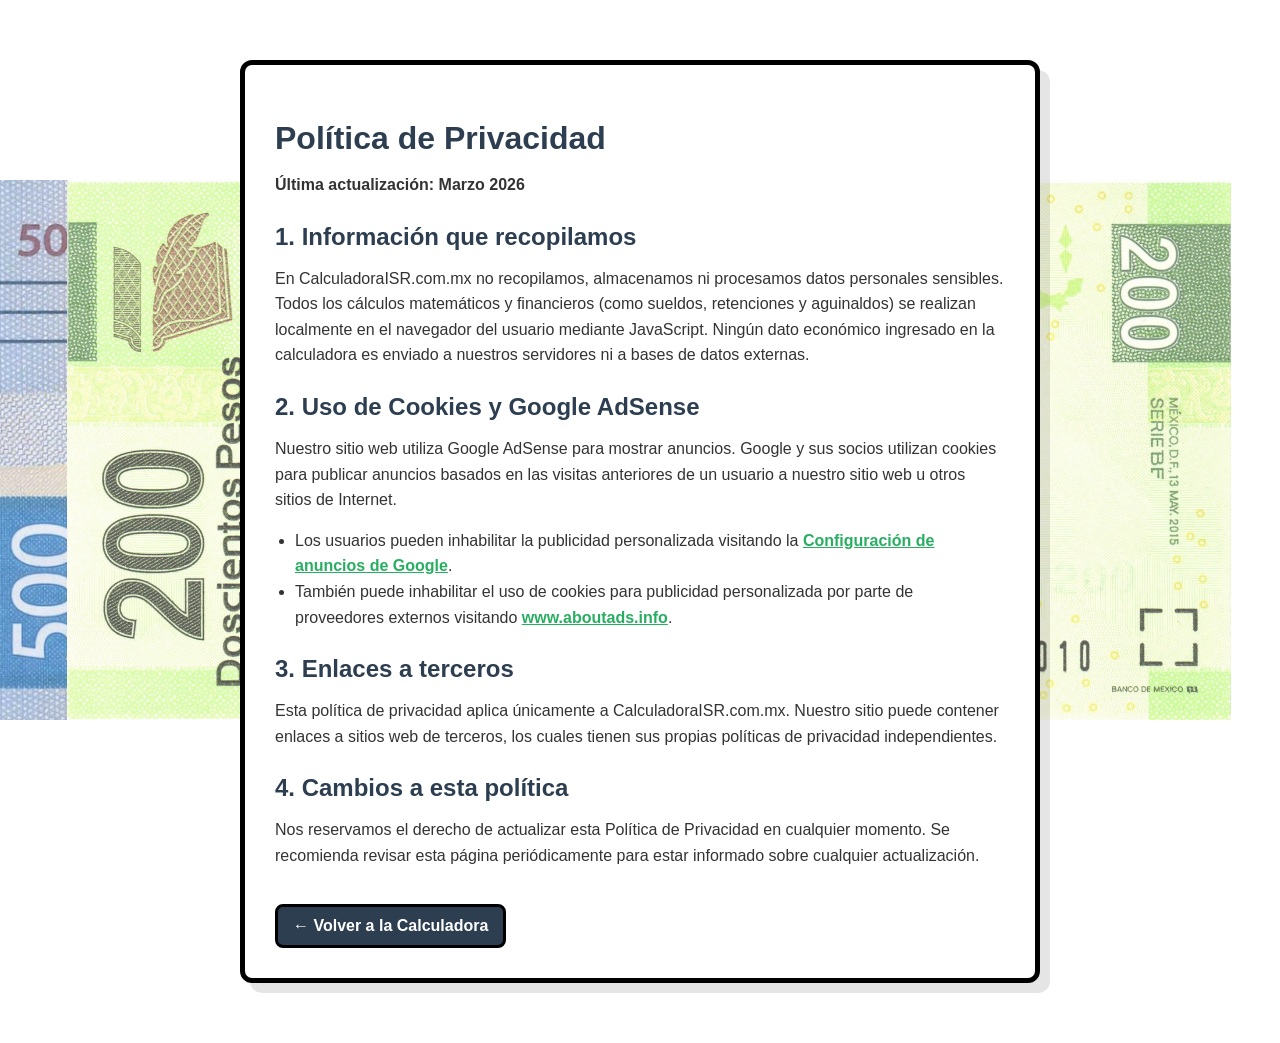
<file: privacidad.html>
<!DOCTYPE html>
<html lang="es">
<head>
    <meta charset="UTF-8">
    <meta name="viewport" content="width=device-width, initial-scale=1.0">
    <title>Política de Privacidad - CalculadoraISR.com.mx</title>
    <link rel="stylesheet" href="style.css">
    <style>
        .contenedor-privacidad { max-width: 800px; margin: 40px auto; padding: 30px; background: #fff; border-radius: 12px; box-shadow: 10px 10px 0px rgba(0, 0, 0, 0.1); border: 5px solid #000; }
        h1, h2 { color: #2c3e50; margin-bottom: 15px; margin-top: 25px;}
        p { margin-bottom: 15px; line-height: 1.6; color: #333; }
        ul { margin-bottom: 15px; padding-left: 20px; line-height: 1.6; }
        a.link-volver { color: #fff; background-color: #2c3e50; padding: 10px 15px; border-radius: 8px; text-decoration: none; font-weight: bold; display: inline-block; margin-top: 20px; border: 3px solid #000; transition: background-color 0.3s;}
        a.link-volver:hover { background-color: #34495e; }
        a.link-externo { color: #27ae60; font-weight: bold; }
    </style>
</head>
<body>
    <div class="contenedor-privacidad">
        <h1>Política de Privacidad</h1>
        <p><strong>Última actualización: Marzo 2026</strong></p>
        
        <h2>1. Información que recopilamos</h2>
        <p>En CalculadoraISR.com.mx no recopilamos, almacenamos ni procesamos datos personales sensibles. Todos los cálculos matemáticos y financieros (como sueldos, retenciones y aguinaldos) se realizan localmente en el navegador del usuario mediante JavaScript. Ningún dato económico ingresado en la calculadora es enviado a nuestros servidores ni a bases de datos externas.</p>
        
        <h2>2. Uso de Cookies y Google AdSense</h2>
        <p>Nuestro sitio web utiliza Google AdSense para mostrar anuncios. Google y sus socios utilizan cookies para publicar anuncios basados en las visitas anteriores de un usuario a nuestro sitio web u otros sitios de Internet.</p>
        <ul>
            <li>Los usuarios pueden inhabilitar la publicidad personalizada visitando la <a href="https://myadcenter.google.com/" target="_blank" class="link-externo">Configuración de anuncios de Google</a>.</li>
            <li>También puede inhabilitar el uso de cookies para publicidad personalizada por parte de proveedores externos visitando <a href="https://www.aboutads.info" target="_blank" class="link-externo">www.aboutads.info</a>.</li>
        </ul>
        
        <h2>3. Enlaces a terceros</h2>
        <p>Esta política de privacidad aplica únicamente a CalculadoraISR.com.mx. Nuestro sitio puede contener enlaces a sitios web de terceros, los cuales tienen sus propias políticas de privacidad independientes.</p>
        
        <h2>4. Cambios a esta política</h2>
        <p>Nos reservamos el derecho de actualizar esta Política de Privacidad en cualquier momento. Se recomienda revisar esta página periódicamente para estar informado sobre cualquier actualización.</p>
        
        <a href="index.html" class="link-volver">← Volver a la Calculadora</a>
    </div>
</body>
</html>
</file>
<file: style.css>
:root {
    --fondo-pantalla: #f4f7f6; --color-principal: #2c3e50; --color-boton: #27ae60;
    --color-boton-hover: #2ecc71; --texto-oscuro: #333333; --texto-claro: #7f8c8d;
    --borde: #dfe6e9; --rojo-negativo: #e74c3c; --verde-positivo: #27ae60;
}
* { margin: 0; padding: 0; box-sizing: border-box; font-family: 'Segoe UI', Roboto, Helvetica, Arial, sans-serif; }
body {
    background-color: white; color: var(--texto-oscuro); display: flex; flex-direction: column; align-items: center;
    padding: 20px; min-height: 100vh; position: relative; 
    transition: filter 2s cubic-bezier(0.25, 0.8, 0.25, 1), background-color 2s ease;
}
body.modo-invertido { filter: invert(100%) hue-rotate(180deg); background-color: #000; }
body.modo-navideno { background-color: #0d3b1e; }
body.modo-navideno .contenedor-principal { border-color: #c0392b; box-shadow: 15px 15px 0px rgba(192, 57, 43, 0.4); }
body.modo-navideno header h1, body.modo-navideno h2, body.modo-navideno h3 { color: #c0392b; }
body.modo-navideno button#btnCalcular { background-color: #f1c40f; color: #000; border-color: #c0392b; }
body.modo-navideno button#btnCalcular:hover { background-color: #f39c12; }
body::before {
    content: ""; position: fixed; top: 0; left: 0; width: 100%; height: 100%;
    background-image: url('image_0.png'), url('image_1.png'); 
    background-size: auto 60%, auto 60%; 
    background-position: calc(-20% + 90px) center, calc(130% - 90px) center; 
    background-repeat: no-repeat; opacity: 0.70; z-index: -1; pointer-events: none; 
}
.control-colores {
    position: absolute; top: 20px; right: 20px; display: flex; align-items: center; gap: 10px;
    background: rgba(255,255,255,0.9); padding: 10px 15px; border: 3px solid #000; border-radius: 8px;
    font-size: 0.8rem; font-weight: bold; z-index: 100; box-shadow: 4px 4px 0px rgba(0,0,0,1);
    opacity: 0; pointer-events: none; transition: opacity 1s ease;
}
.control-colores.visible { opacity: 1; pointer-events: all; }
.ad-space { width: 100%; max-width: 728px; height: 90px; background-color: rgba(224, 224, 224, 0.8); border: 2px dashed #bdc3c7; display: flex; justify-content: center; align-items: center; margin: 20px 0; color: var(--texto-claro); text-align: center; border-radius: 8px; }
.contenedor-principal {
    background-color: #ffffff; width: 100%; max-width: 650px; padding: 30px; border-radius: 12px;
    box-shadow: 10px 10px 0px rgba(0, 0, 0, 0.1); border: 5px solid #000000; 
    transition: max-width 2s cubic-bezier(0.25, 0.8, 0.25, 1), box-shadow 2s ease, border-color 0.5s ease;
}
.contenedor-principal.ancho-contador { max-width: 850px; box-shadow: 15px 15px 0px rgba(0, 0, 0, 0.3); }
header { text-align: center; margin-bottom: 25px; }
header h1 { font-size: 1.8rem; color: var(--color-principal); margin-bottom: 10px; }
header p { font-size: 0.95rem; color: var(--texto-claro); line-height: 1.5; margin-bottom: 15px; }
.botones-header { display: flex; justify-content: center; gap: 10px; flex-wrap: wrap; }
.btn-secundario, .btn-navideno { background-color: #34495e; color: white; border: 3px solid #000; padding: 8px 15px; border-radius: 8px; font-weight: bold; cursor: pointer; transition: all 0.3s ease; }
.btn-secundario:hover { background-color: #2c3e50; }
.btn-secundario.activo { background-color: #e74c3c; }
.btn-navideno { background-color: #27ae60; }
.btn-navideno:hover { background-color: #219653; }
.btn-navideno.activo { background-color: #c0392b; }
.caja-calculadora { display: flex; flex-direction: column; gap: 15px; }
label { font-weight: 600; font-size: 0.95rem; }
input[type="number"], select { width: 100%; padding: 12px 15px; font-size: 1rem; border: 2px solid var(--borde); border-radius: 8px; outline: none; background-color: #fff; }
input[type="number"]:focus, select:focus { border-color: #000; }
button#btnCalcular { background-color: var(--color-boton); color: #ffffff; border: 3px solid #000; padding: 15px; font-size: 1rem; font-weight: bold; border-radius: 8px; cursor: pointer; transition: transform 0.1s ease, background-color 0.3s ease; }
button#btnCalcular:hover { transform: translateY(-2px); }
.panel-contador-oculto { max-height: 0; overflow: hidden; opacity: 0; transition: max-height 2s cubic-bezier(0.25, 0.8, 0.25, 1), opacity 1.5s ease; background-color: #ebf5fb; border-radius: 8px; border: 2px dashed #3498db; margin-top: -10px; }
.panel-contador-oculto.desplegado { max-height: 500px; opacity: 1; padding: 20px; margin-top: 5px; margin-bottom: 10px; overflow: visible; } 
.titulo-hacker { font-family: monospace; font-size: 1rem; color: #2980b9; text-align: center; margin-bottom: 15px; letter-spacing: 1px; }
.input-hacker { border: 1px solid #3498db !important; background-color: #f4fafd !important; padding: 8px 12px !important; }
.caja-resultados { margin-top: 30px; padding-top: 20px; border-top: 2px solid var(--borde); position: relative;}
.caja-resultados h2 { font-size: 1.2rem; margin-bottom: 15px; text-align: center; }
.fila-resultado { display: flex; justify-content: space-between; margin-bottom: 12px; font-size: 1rem; }
hr { border: 0; border-top: 1px solid var(--borde); margin: 15px 0; }
.fila-resultado.total { font-size: 1.3rem; font-weight: bold; }
.valor-neutro { color: var(--texto-oscuro); font-weight: 600; }
.valor-negativo { color: var(--rojo-negativo); font-weight: 600; }
.valor-positivo { color: var(--verde-positivo); font-weight: bold; }
.tabla-desglose { background-color: #f8f9fa; border: 2px solid #000; border-radius: 8px; padding: 15px; margin-bottom: 25px; font-family: monospace; font-size: 0.95rem; }
.titulo-desglose { text-align: center; margin-bottom: 15px; color: #000; border-bottom: 2px dashed #000; padding-bottom: 5px; }
.fila-desglose { display: flex; justify-content: space-between; margin-bottom: 8px; }
.linea-resultado { border-top: 1px solid #ccc; padding-top: 8px; margin-top: 4px; font-weight: bold; }
.caja-empresa { margin-top: 20px; background-color: #fff3cd; border: 3px solid #ffc107; border-radius: 8px; padding: 15px; text-align: center; }
.contenedor-grafica { width: 100%; max-width: 300px; margin: 0 auto 20px auto; }
.acciones-finales { display: flex; justify-content: center; gap: 15px; margin-top: 25px; border-top: 1px dashed var(--borde); padding-top: 20px; }
.btn-pdf, .btn-whatsapp { padding: 10px 15px; border: 2px solid #000; border-radius: 8px; font-weight: bold; cursor: pointer; transition: transform 0.2s ease; }
.btn-pdf { background-color: #e74c3c; color: white; }
.btn-whatsapp { background-color: #25D366; color: white; }
.btn-pdf:hover, .btn-whatsapp:hover { transform: scale(1.05); }
.aviso-legal { margin-top: 25px; padding-top: 15px; border-top: 1px dashed var(--borde); font-size: 0.75rem; color: var(--texto-claro); text-align: justify; line-height: 1.4; }
[data-tooltip] { position: relative; cursor: help; }
[data-tooltip]::after { content: attr(data-tooltip); position: absolute; bottom: calc(100% + 10px); left: 50%; transform: translateX(-50%); background-color: #222; color: #fff; padding: 8px 12px; border-radius: 6px; font-size: 0.8rem; white-space: normal; width: max-content; max-width: 250px; text-align: center; opacity: 0; visibility: hidden; transition: all 0.2s ease; pointer-events: none; box-shadow: 0 4px 10px rgba(0,0,0,0.5); z-index: 99999; }
[data-tooltip]:hover::after { opacity: 1; visibility: visible; }
[data-tooltip]:hover { z-index: 1000; }
.contenedor-toggle { display: flex; justify-content: space-between; align-items: center; background-color: #f1f2f6; padding: 10px 15px; border-radius: 8px; border: 1px solid var(--borde); margin-bottom: 5px; }
.switch { position: relative; display: inline-block; width: 46px; height: 24px; }
.switch input { opacity: 0; width: 0; height: 0; }
.slider { position: absolute; cursor: pointer; top: 0; left: 0; right: 0; bottom: 0; background-color: #ccc; transition: .4s; border-radius: 24px; }
.slider:before { position: absolute; content: ""; height: 18px; width: 18px; left: 3px; bottom: 3px; background-color: white; transition: .4s; border-radius: 50%; }
input:checked + .slider { background-color: var(--color-boton); }
input:checked + .slider:before { transform: translateX(22px); }
.opciones-avanzadas { background-color: #fafafa; border: 1px solid var(--borde); border-radius: 8px; padding: 15px; margin-top: 5px; }
.opciones-grid { display: grid; grid-template-columns: 1fr 1fr; gap: 15px; }
.opcion-item { display: flex; flex-direction: column; margin-bottom: 0; }
.opcion-item label { display: flex; align-items: center; font-weight: normal; font-size: 0.95rem; cursor: pointer; }
.opcion-item input[type="checkbox"] { margin-right: 10px; width: 18px; height: 18px; cursor: pointer; }
.input-extra { display: none; margin-top: 8px; padding: 8px 12px !important; font-size: 0.9rem !important; }
@media (max-width: 600px) {
    .opciones-grid { grid-template-columns: 1fr; }
    .contenedor-toggle { flex-direction: column; align-items: flex-start; gap: 10px; }
    .acciones-finales { flex-direction: column; }
}
@media print {
    * { -webkit-print-color-adjust: exact !important; print-color-adjust: exact !important; }
    body { background-color: white !important; background-image: none !important; padding: 0; margin: 0; filter: none !important; color: #333 !important; }
    .control-colores, .ad-space, header, .caja-calculadora, .acciones-finales, .aviso-legal { display: none !important; }
    #seccionResultados { display: block !important; width: 100%; border: none !important; box-shadow: none !important; margin: 0 !important; padding: 20px !important; }
    .fila-resultado, .fila-desglose, .caja-empresa, .contenedor-grafica, .tabla-desglose, hr, h2 { page-break-inside: avoid; }
}
</file>
